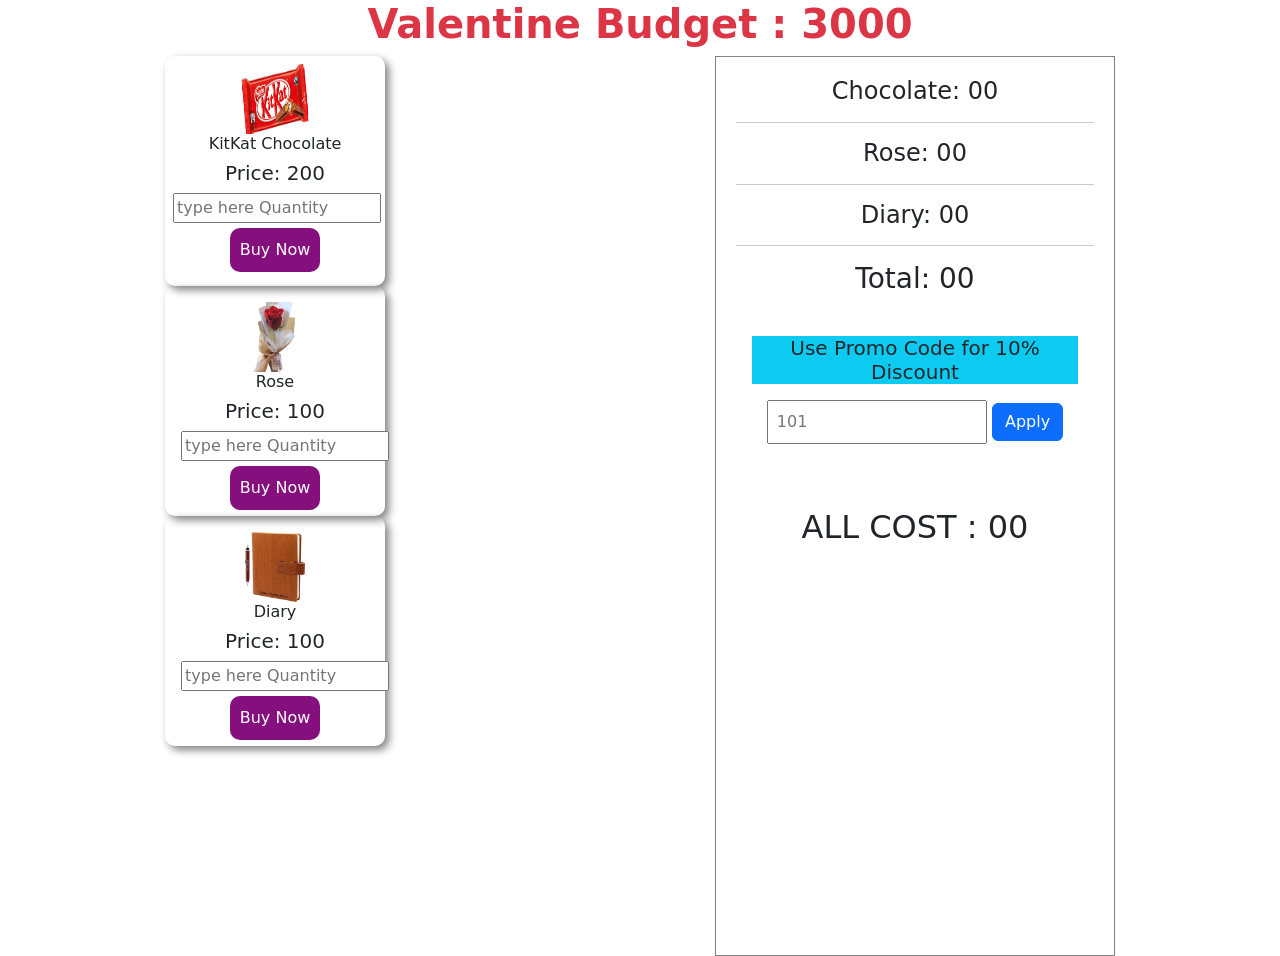
<file: index.html>
<!DOCTYPE html>
<html lang="en">
  <head>
    <meta charset="UTF-8" />
    <meta http-equiv="X-UA-Compatible" content="IE=edge" />
    <meta
      name="viewport"
      content="width=
    , initial-scale=1.0"
    />
    <title>Document</title>
    <link
      href="https://cdn.jsdelivr.net/npm/bootstrap@5.1.0/dist/css/bootstrap.min.css"
      rel="stylesheet"
      integrity="sha384-KyZXEAg3QhqLMpG8r+8fhAXLRk2vvoC2f3B09zVXn8CA5QIVfZOJ3BCsw2P0p/We"
      crossorigin="anonymous"
    />
    <link rel="stylesheet" href="style.css" />
  </head>
  <body>
    <div>
      <h1 class="text-center fw-bold text-danger">
        Valentine Budget : <span> 3000</span>
      </h1>
    </div>

    <div class="shop-container d-flex justify-content-around">
      <div>
        <div class="rose p-2 box">
          <img class="logo" src="./images/kitkat.png" alt="" />
          <h6>KitKat Chocolate</h6>
          <h5>Price: <span id="kitkat-price"> 200</span></h5>
          <input
            id="kitkat-quantity"
            type="text"
            placeholder="type here Quantity"
          />
          <br />
          <button  id="kitkat-buy-btn" class="buy-btn">
            Buy Now
          </button>
        </div>
        <div class="rose p-3 box">
          <img class="logo" src="./images/image-removebg-preview.png" alt="" />
          <h6>Rose</h6>
          <h5>Price: <span id="rose-price"> 100</span></h5>
          <input
            id="rose-quantity"
            type="text"
            placeholder="type here Quantity"
          />
          <button id="rose-buy-btn" class="buy-btn">Buy Now</button>
        </div>
        <div class="rose p-3 box">
          <img class="logo" src="./images/diary.jpg" alt="" />
          <h6>Diary</h6>
          <h5>Price: <span id="diary-price"> 100</span></h5>
          <input
            id="diary-quantity"
            type="text"
            placeholder="type here Quantity"
          />
          <button id="diary-buy-btn" class="buy-btn">Buy Now</button>
        </div>
      </div>
      <div class="money-tracker text-center">
        <h4>Chocolate: <span id="chocolate"> 00</span></h4>
        <hr />
        <h4>Rose: <span id="rose"> 00</span></h4>
        <hr />
        <h4>Diary: <span id="diary"> 00</span></h4>
        <hr />
        <h3>Total: <span id="total"> 00</span></h3>

        <div class="promo-code mt-3 text-center p-3">
          <h5 class="bg-info mt-2">Use Promo Code for 10% Discount</h5>
          <input
            id="promo-code"
            class="p-2 mt-2"
            type="text"
            placeholder="101"
          />
          <button
            id="promo-btn"
            class="btn btn-primary"
            type="button"
          >
            Apply
          </button>
        </div>
        <h2 class="mt-5">ALL COST :<span id="all-total"> 00</span></h2>
      </div>
    </div>

    <!-- add javascript  -->
    <script src="./app.js"></script>
  </body>
</html>
</file>
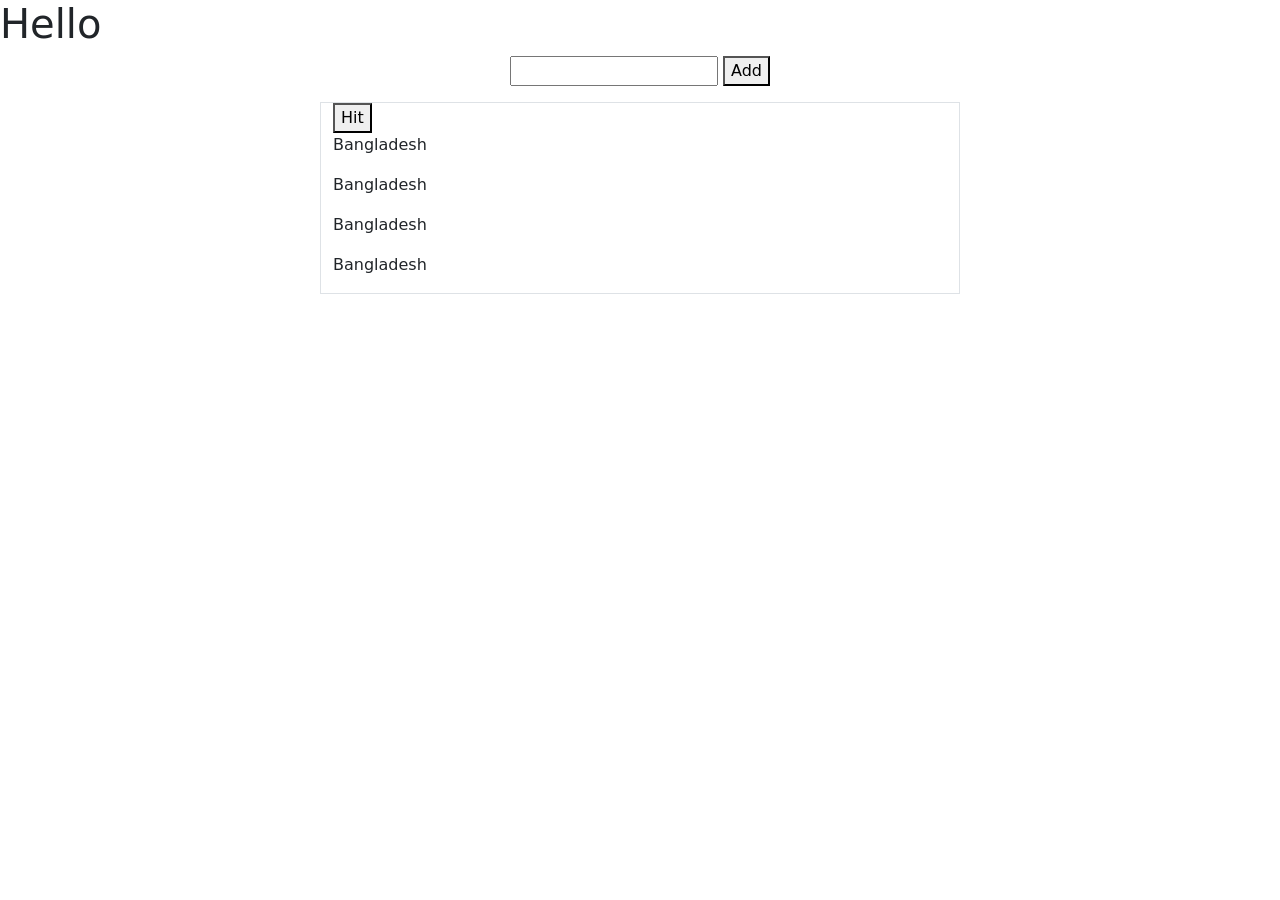
<file: test.html>
<!DOCTYPE html>
<html lang="en">
<head>
  <meta charset="UTF-8">
  <meta http-equiv="X-UA-Compatible" content="IE=edge">
  <meta name="viewport" content="width=device-width, initial-scale=1.0">
  <title>Document</title>
  <link
      href="https://cdn.jsdelivr.net/npm/bootstrap@5.1.0/dist/css/bootstrap.min.css"
      rel="stylesheet"
      integrity="sha384-KyZXEAg3QhqLMpG8r+8fhAXLRk2vvoC2f3B09zVXn8CA5QIVfZOJ3BCsw2P0p/We"
      crossorigin="anonymous"
    />
</head>
<body>
  <h1>Hello</h1>
  <div class="input-container text-center">
    <input type="text" id="text-input">
    <button id="add-button">Add</button>
  </div>
  <div id="parent-container" class="created-element text-center">  </div>

  <div class="container border w-50 mt-3">
    <button id="hit">Hit</button>
    <p id="p-1">Bangladesh</p>
    <p id="p-2">Bangladesh</p>
    <p id="p-3">Bangladesh</p>
    <p id="p-4">Bangladesh</p>
  </div>
  <script src="test.js"></script>
</body>
</html>
</file>
<file: style.css>
.box{
  width:220px;
  height: 230px;
  /* border: 1px solid gray; */
  text-align: center;
  border-radius: 10px;
  box-shadow: 4px 4px 8px gray;
}
.buy-btn{
  padding:10px 10px;
  border: none;
  background-color: rgb(133, 15, 125);
  border-radius: 10px;
  color: white;
  margin-top:5px;
}
.money-tracker{
  width:400px;
  height:100vh;
  border: 1px solid gray;
  padding: 20px;
}
.logo{
  width:80px;
  height: 70px;

}
</file>
